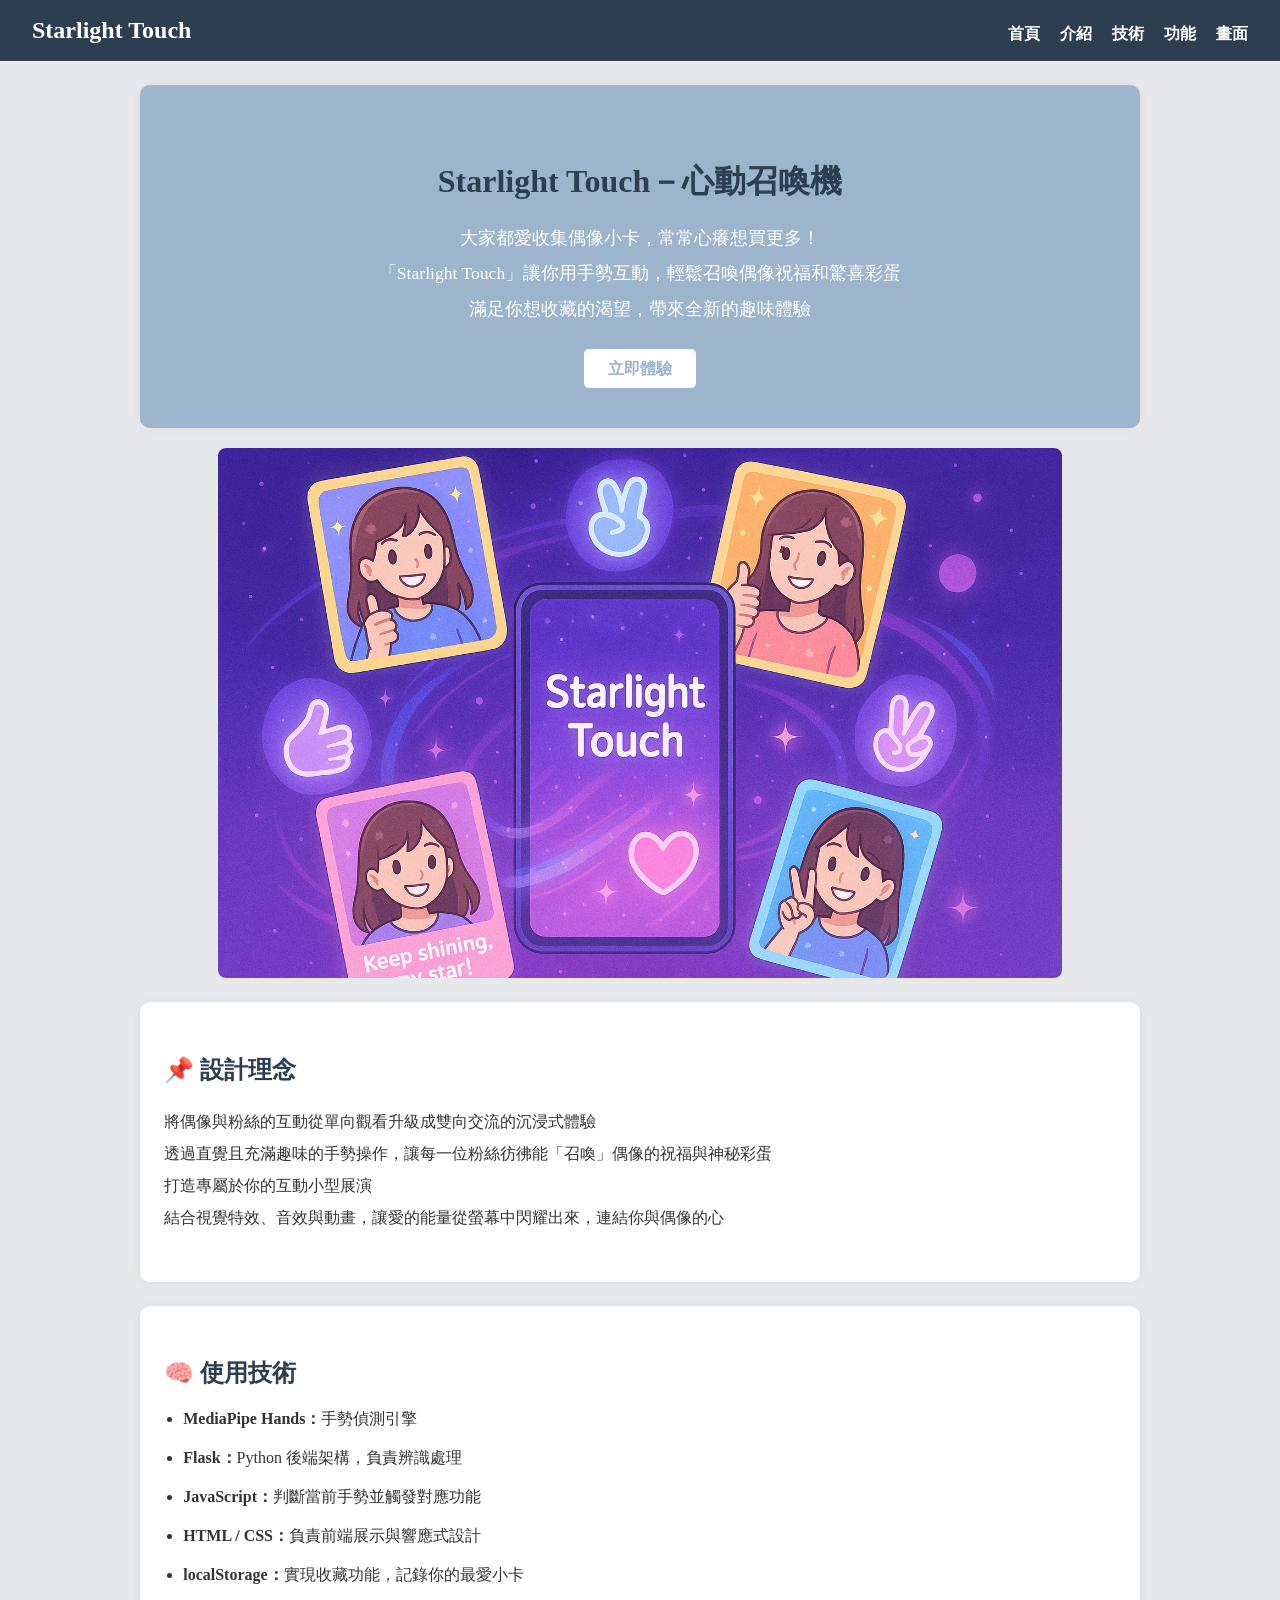
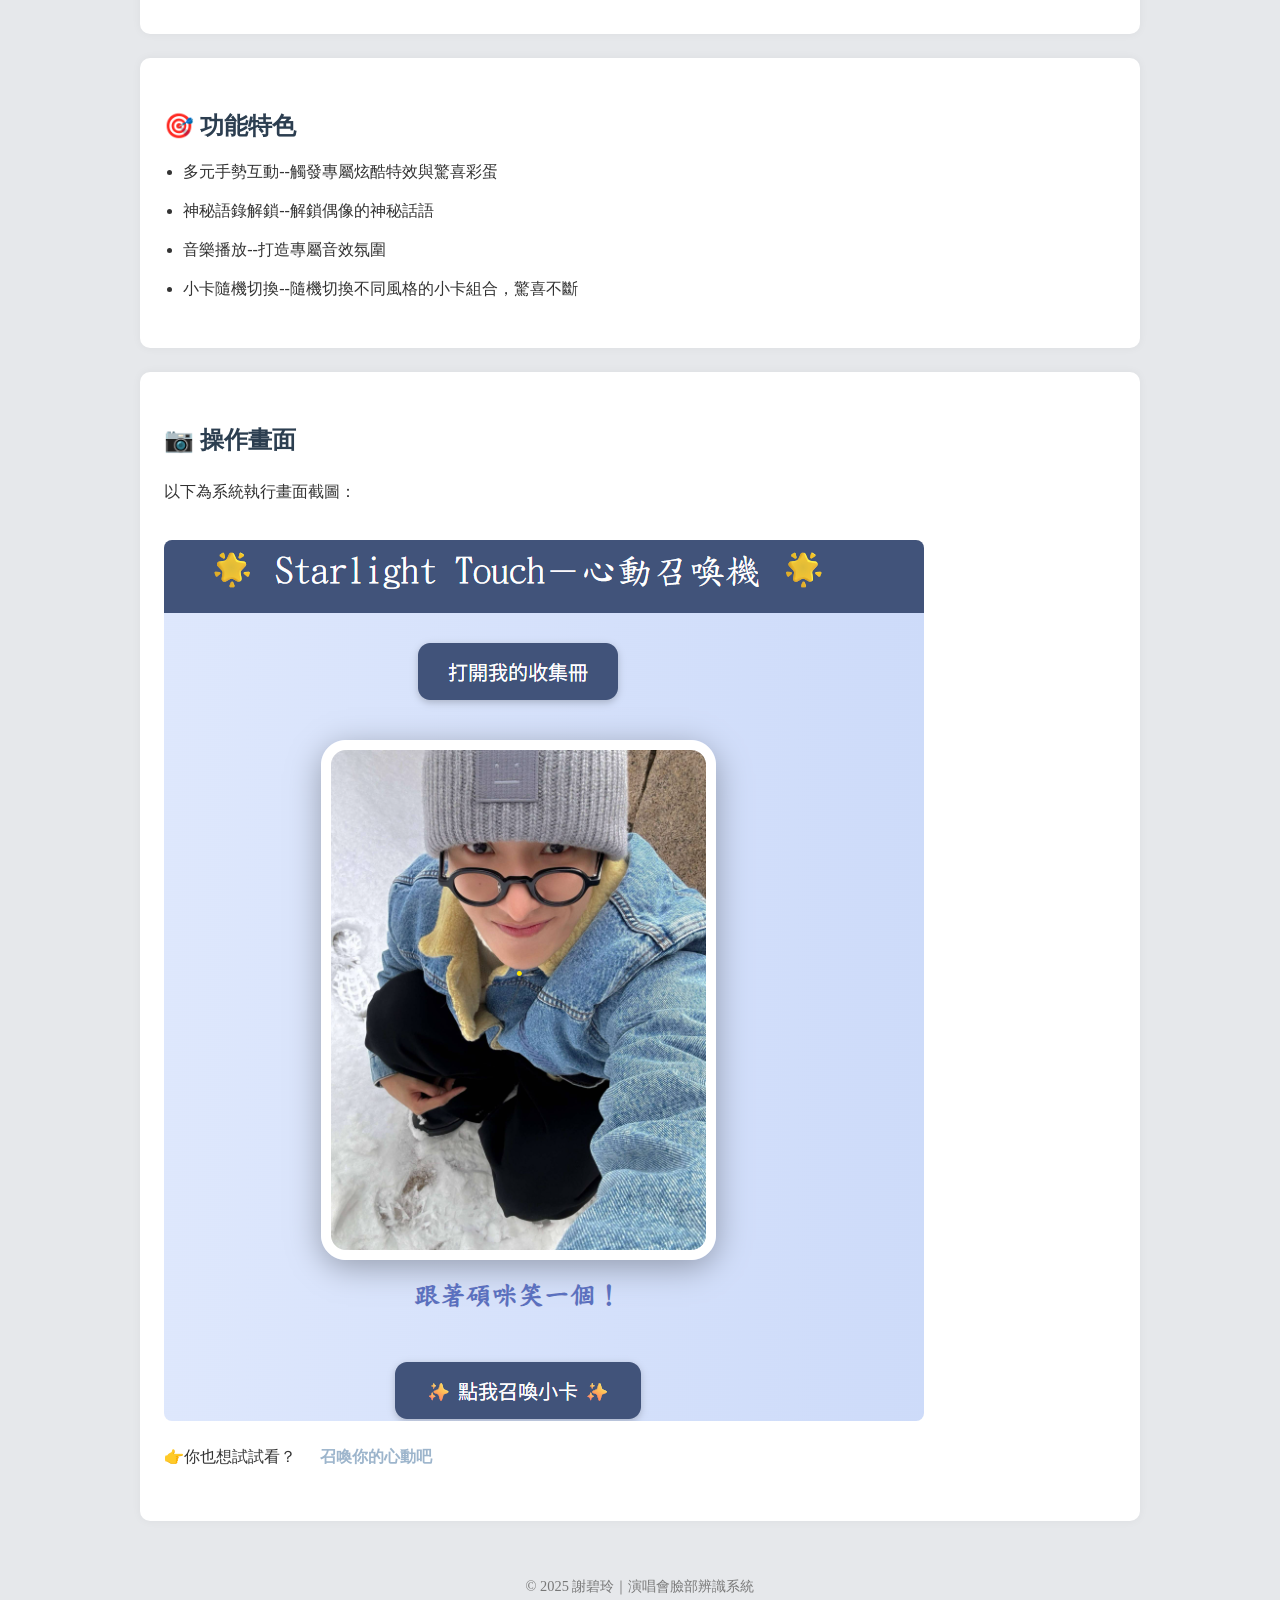
<file: checklist.html>
<!DOCTYPE html>
<html lang="zh-Hant">
<head>
  <meta charset="UTF-8" />
  <meta name="viewport" content="width=device-width, initial-scale=1.0" />
  <title>Starlight Touch</title>
  <style>
    :root {
      --main-color: #9db5cc;
      --dark-color: #2c3e50;
      --light-bg: #e6e8eb;
    }
    * {
      box-sizing: border-box;
    }
    body {
      margin: 0;  "標楷體", "DFKai-SB", Arial, sans-serif
      font-family: 'Segoe UI', Tahoma, Geneva, Verdana, sans-serif;
      background-color: var(--light-bg);
      color: #333;
    }
    header {
      background-color: var(--dark-color);
      color: white;
      padding: 1rem 2rem;
      display: flex;
      justify-content: space-between;
      align-items: center;
      flex-wrap: wrap;
    }
    header h1 {
      margin: 0;
      font-size: 1.5rem;
    }
    nav a {
      color: white;
      margin-left: 1rem;
      text-decoration: none;
      font-weight: bold;
    }
    nav {
      margin-top: 0.5rem;
    }
    .hero {
      background-color: var(--main-color);
      color: white;
      text-align: center;
      padding: 3rem 2rem;
    }
    .hero h2 {
      font-size: 2rem;
      margin-bottom: 1rem;
    }
    .hero p {
      font-size: 1.1rem;
      margin-bottom: 2rem;
    }
    .btn {
      background-color: white;
      color: var(--main-color);
      padding: 0.7rem 1.5rem;
      border-radius: 5px;
      font-weight: bold;
      text-decoration: none;
      transition: background-color 0.3s ease;
    }
    .btn:hover {
      background-color: #e0e0e0;
    }
    section {
      padding: 2rem 1.5rem;
      max-width: 1000px;
      margin: auto;
      background: white;
      margin-top: 1.5rem;
      border-radius: 10px;
      box-shadow: 0 0 10px rgba(0,0,0,0.05);
    }
    h2 {
      color: var(--dark-color);
    }
    ul {
      padding-left: 1.2rem;
    }
    pre {
      background-color: #eee;
      padding: 1rem;
      border-radius: 5px;
      overflow-x: auto;
    }
    img {
      max-width: 100%;
      height: auto;
      border-radius: 8px;
      margin-top: 1rem;
    }
    footer {
      text-align: center;
      padding: 1.5rem 1rem;
      font-size: 0.9rem;
      color: #777;
      margin-top: 2rem;
    }

    @media (max-width: 768px) {
      header {
        flex-direction: column;
        text-align: center;
      }
      nav {
        margin-top: 1rem;
      }
      .hero h2 {
        font-size: 1.6rem;
      }
    }

    @media (max-width: 480px) {
      body {
        font-size: 15px;
      }
      .hero h2 {
        font-size: 1.3rem;
      }
      .btn {
        padding: 0.5rem 1rem;
      }
    }
p {
  line-height: 2;
}
.banner-image {
display: block;
  margin: 20px auto 0 auto;
  width: 66%;
  height: auto;
  max-height: 530px; /* 或你想要的高度 */
  object-fit: cover;
}

  </style>
</head>
<body>

  <header>
    <h1>Starlight Touch</h1>
    <nav>
        <a href="index.html">首頁</a>
      <a href="#intro">介紹</a>
      <a href="#tech">技術</a>
      <a href="#features">功能</a>
      <a href="#demo">畫面</a>
    </nav>
  </header>

  <section class="hero">
    <h2>Starlight Touch－心動召喚機</h2>
    <p>大家都愛收集偶像小卡，常常心癢想買更多！<br>
      「Starlight Touch」讓你用手勢互動，輕鬆召喚偶像祝福和驚喜彩蛋
      <br>滿足你想收藏的渴望，帶來全新的趣味體驗</p>
    <a class="btn" href="kpop_card_project/templates/index2.html">立即體驗</a>
  </section>
<img src="/images/8.png" class="banner-image" alt="AI Banner">



  <section id="intro">
    <h2>📌 設計理念</h2>
    <p>將偶像與粉絲的互動從單向觀看升級成雙向交流的沉浸式體驗<br>
      透過直覺且充滿趣味的手勢操作，讓每一位粉絲彷彿能「召喚」偶像的祝福與神秘彩蛋<br>
      打造專屬於你的互動小型展演<br>
      結合視覺特效、音效與動畫，讓愛的能量從螢幕中閃耀出來，連結你與偶像的心</p>
  </section>

  <section id="tech">
    <h2>🧠 使用技術</h2>
    <ul>
      <li><strong>MediaPipe Hands：</strong>手勢偵測引擎</li><br>
      <li><strong>Flask：</strong>Python 後端架構，負責辨識處理</li><br>
      <li><strong>JavaScript：</strong>判斷當前手勢並觸發對應功能</li><br>
      <li><strong>HTML / CSS：</strong>負責前端展示與響應式設計</li><br>
      <li><strong>localStorage：</strong>實現收藏功能，記錄你的最愛小卡</li>
    </ul>
  </section>

  <section id="features">
    <h2>🎯 功能特色</h2>
    <ul>
      <li>多元手勢互動--觸發專屬炫酷特效與驚喜彩蛋</li><br>
      <li>神秘語錄解鎖--解鎖偶像的神秘話語</li><br>
      <li>音樂播放--打造專屬音效氛圍</li><br>
      <li>小卡隨機切換--隨機切換不同風格的小卡組合，驚喜不斷</li>
    </ul>
  </section>

  <section id="demo">
    <h2>📷 操作畫面</h2>
    <p>以下為系統執行畫面截圖：</p>
    <img src="77.png" alt="Demo Screenshot" />
    <p style="margin-top:1rem;">
      👉你也想試試看？<a href="kpop_card_project/templates/index2.html" class="btn">召喚你的心動吧</a>
    </p>
  </section>



  <footer>
    &copy; 2025 謝碧玲｜演唱會臉部辨識系統
  </footer>

</body>
</html>
</file>
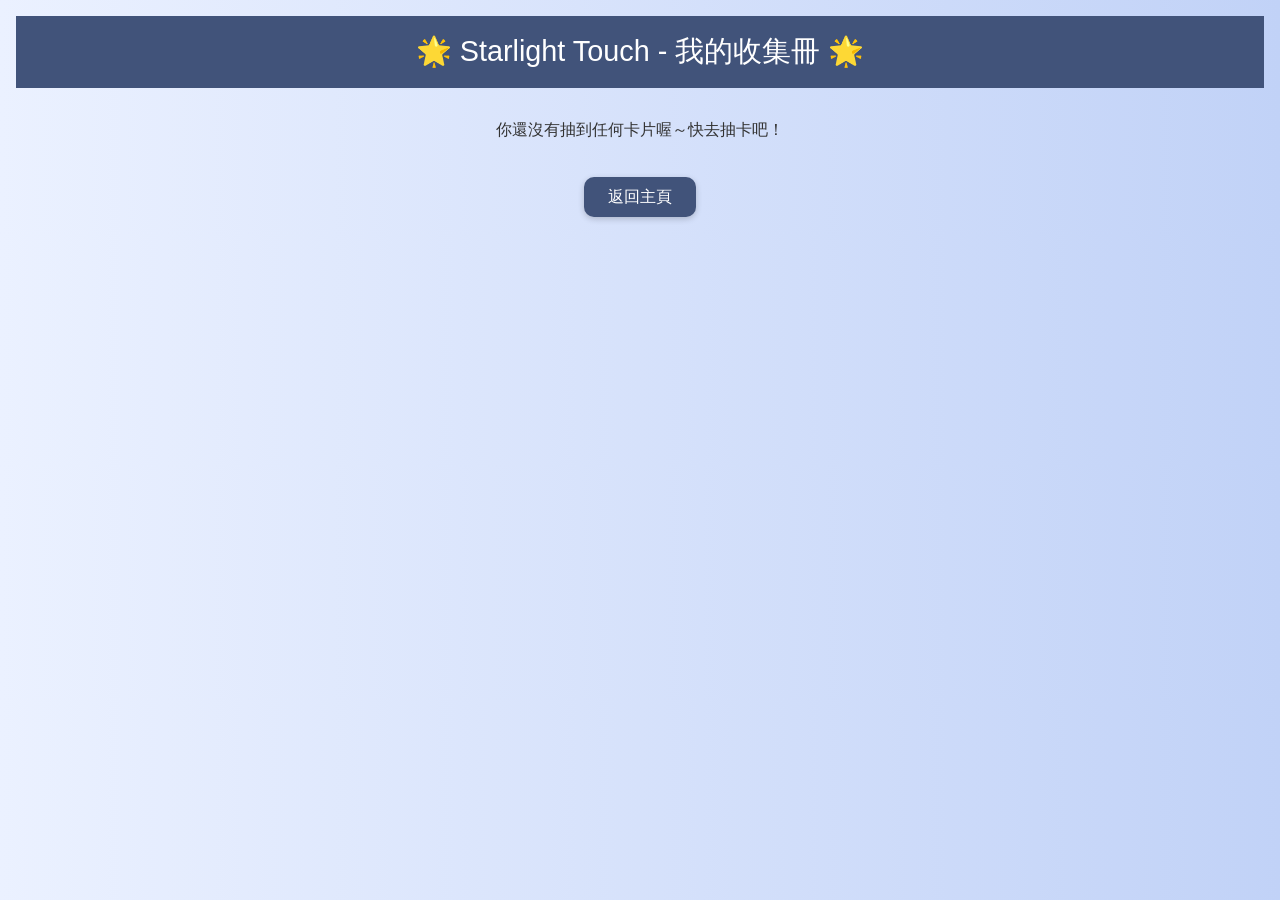
<file: kpop_card_project/templates/collection.html>
<!DOCTYPE html>
<html lang="zh-Hant">
<head>
  <meta charset="UTF-8" />
  <meta name="viewport" content="width=device-width, initial-scale=1" />
  <title>Starlight Touch - 我的收集冊</title>
  <style>
    body {
      font-family: "標楷體", "DFKai-SB", Arial, sans-serif;
      background: linear-gradient(to right, #ebf1ff, #c1d2f7);
      color: #333;
      text-align: center;
      margin: 0;
      padding: 1rem;
    }
    header {
      background-color: #41537a;
      color: white;
      padding: 1rem;
      font-size: 1.8rem;
      margin-bottom: 1rem;
    }
    #collection-container {
      display: flex;
      flex-wrap: wrap;
      gap: 15px;
      justify-content: center;
    }
    .card {
      width: 120px;
      height: 160px;
      border: 4px solid #41537a;
      border-radius: 15px;
      background-size: cover;
      background-position: center;
      box-shadow: 0 5px 15px rgba(0,0,0,0.2);
      cursor: pointer;
      position: relative;
    }
    .caption {
      position: absolute;
      bottom: 0;
      width: 100%;
      background: rgba(65, 83, 122, 0.85);
      color: white;
      font-size: 0.9rem;
      padding: 5px;
      border-radius: 0 0 15px 15px;
      box-sizing: border-box;
      white-space: nowrap;
      overflow: hidden;
      text-overflow: ellipsis;
    }
    #back-btn {
      margin-top: 20px;
      padding: 0.6rem 1.5rem;
      font-size: 1rem;
      border: none;
      background-color: #41537a;
      color: white;
      border-radius: 10px;
      cursor: pointer;
      box-shadow: 0 2px 6px rgba(0,0,0,0.2);
      transition: background-color 0.3s;
    }
    #back-btn:hover {
      background-color: #6a7fad;
    }
  </style>
</head>
<body>

<header>🌟 Starlight Touch - 我的收集冊 🌟</header>
<div id="collection-container">
  <!-- 卡片會動態產生在這裡 -->
</div>
<a href="index2.html">
  <button id="back-btn">返回主頁</button>
</a>

<script>
  // 卡片資料
  const cardData = {
    normal: [
      { image: '讚1.jpeg', caption: '跟著碩咪笑一個！' },
      { image: '讚2.jpeg', caption: '今天也要開心唷！' },
      { image: '讚3.jpeg', caption: 'Keep shining, my star！' },
      { image: '讚4.jpeg', caption: '笑一個叭！' },
      { image: '讚5.jpeg', caption: '跟著小鶴笑一個！' },
    ],
    rare: [
      { image: '愛心1.jpeg', caption: '甜甜圈送上🍩！' },
      { image: '愛心2.jpeg', caption: '愛心傳送 寶包接！' },
      { image: '愛心3.jpeg', caption: '心心相印不分離！' },
      { image: '愛心4.jpeg', caption: '你是我的小幸運🍀！' },
      { image: '愛心5.jpeg', caption: '跟我一起閃閃發光💎' },
      { image: '愛心6.jpeg', caption: '你們是我的超級英雄🦸‍♂️' },
    ],
    ultra_rare: [
      { image: '耶1.jpeg', caption: '跟我一起閃閃發光💎' },
      { image: '耶2.jpeg', caption: '你是我的開心果🍉' },
      { image: '耶3.jpeg', caption: '今天也一起加油吧💖' },
      { image: '耶4.jpeg', caption: '有你真好～～💌' },
      { image: '耶5.jpeg', caption: '你是我最甜的糖🍬' },
      { image: '耶6.jpeg', caption: '小狗來嚕！' },
      { image: '耶7.jpeg', caption: '你是我的星星⭐' },
    ]
  };

   function showCollection() {
      const container = document.getElementById("collection-container");
      container.innerHTML = "";

      const collection = JSON.parse(localStorage.getItem("cardCollection")) || [];

      if (collection.length === 0) {
        container.innerHTML = "<p>你還沒有抽到任何卡片喔～快去抽卡吧！</p>";
        return;
      }

      collection.forEach(card => {
        const thumb = document.createElement("div");
        thumb.className = "card-thumb";
        thumb.style.backgroundImage = `url('/static/cards/${card.rarity}/${card.image}')`;
        thumb.title = card.caption;
        container.appendChild(thumb);
      });
    }

    // 頁面載入時顯示收藏
    window.onload = showCollection;
</script>

</body>
</html>
</file>
